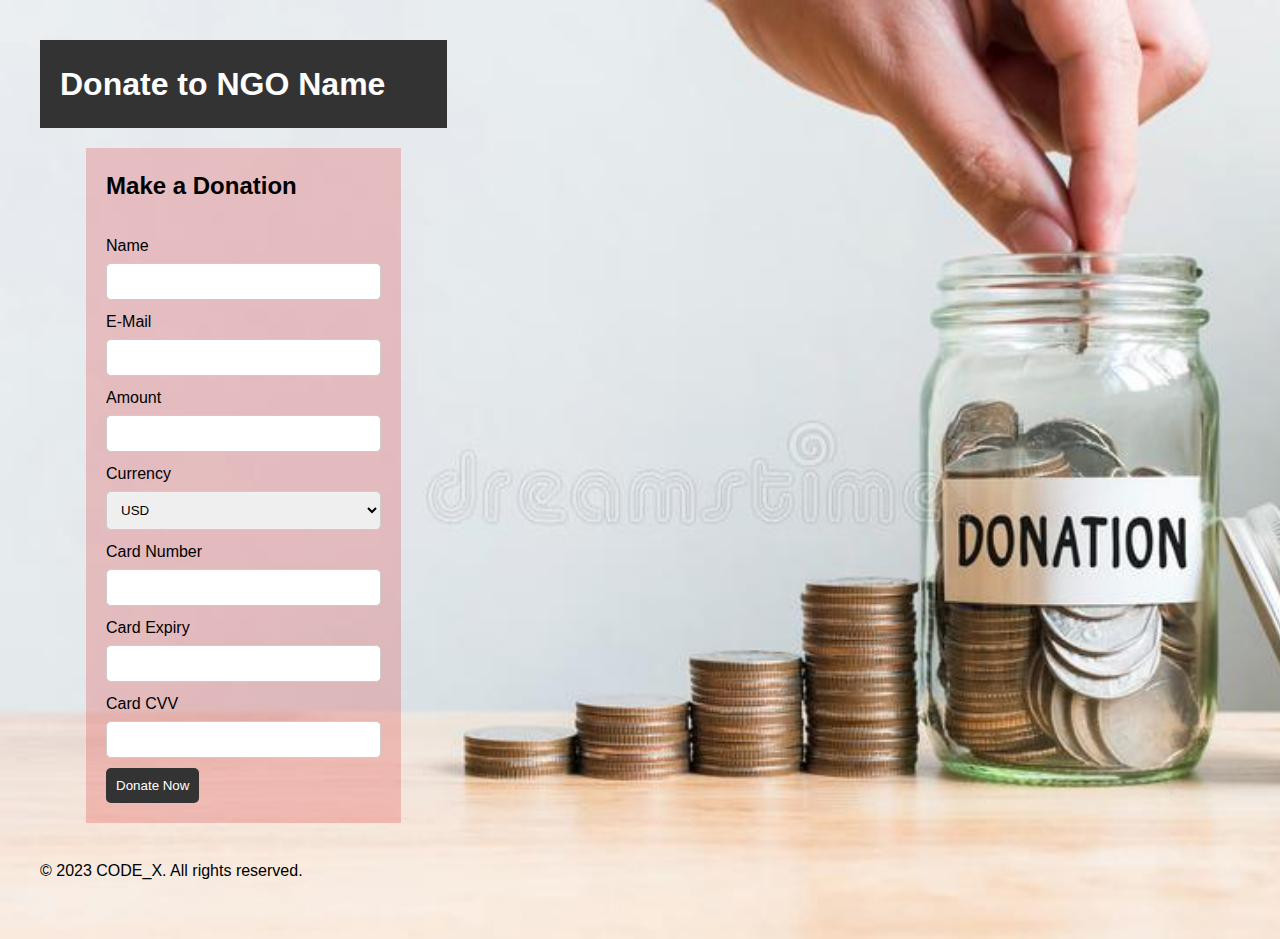
<file: index.html>
<!DOCTYPE html>
<html>
<head>
	<title>Donate | NGO Name</title>
	<link rel="stylesheet" type="text/css" href="style.css">
	<script src="script.js"></script>
</head>
<body>
	<header>
		<h1>Donate to NGO Name</h1>
		<nav>
			<!-- <a href="#">Home</a>
			<a href="#">Projects</a>
			<a href="#">About Us</a>
			<a href="#">Contact Us</a> -->
		</nav>
	</header>
	<main>
		<section id="donation-form">
			<h2>Make a Donation</h2>
			<form>
				<label for="name ">Name</label>
				<input type="text" id="card-expiry" name="card-expiry" required>
				<label for="e-mail">E-Mail</label>
				<input type="text" id="card-expiry" name="card-expiry" required>
				<label for="amount">Amount</label>
				<input type="number" id="amount" name="amount" min="1" step="1" required>
				<label for="currency">Currency</label>
				<select id="currency" name="currency" required>
					<option value="USD">USD</option>
					<option value="EUR">EUR</option>
					<option value="Rupees">Rupees</option>
				</select>
				<label for="card-number">Card Number</label>
				<input type="text" id="card-number" name="card-number" required>
				<label for="card-expiry">Card Expiry</label>
				<input type="text" id="card-expiry" name="card-expiry" required>
				<label for="card-cvv">Card CVV</label>
				<input type="text" id="card-cvv" name="card-cvv" required>
				<button type="submit">Donate Now</button>
			</form>
		</section>
	</main>
	<footer>
		<p>&copy; 2023 CODE_X. All rights reserved.</p>
	</footer>
</body>
</html>
</file>
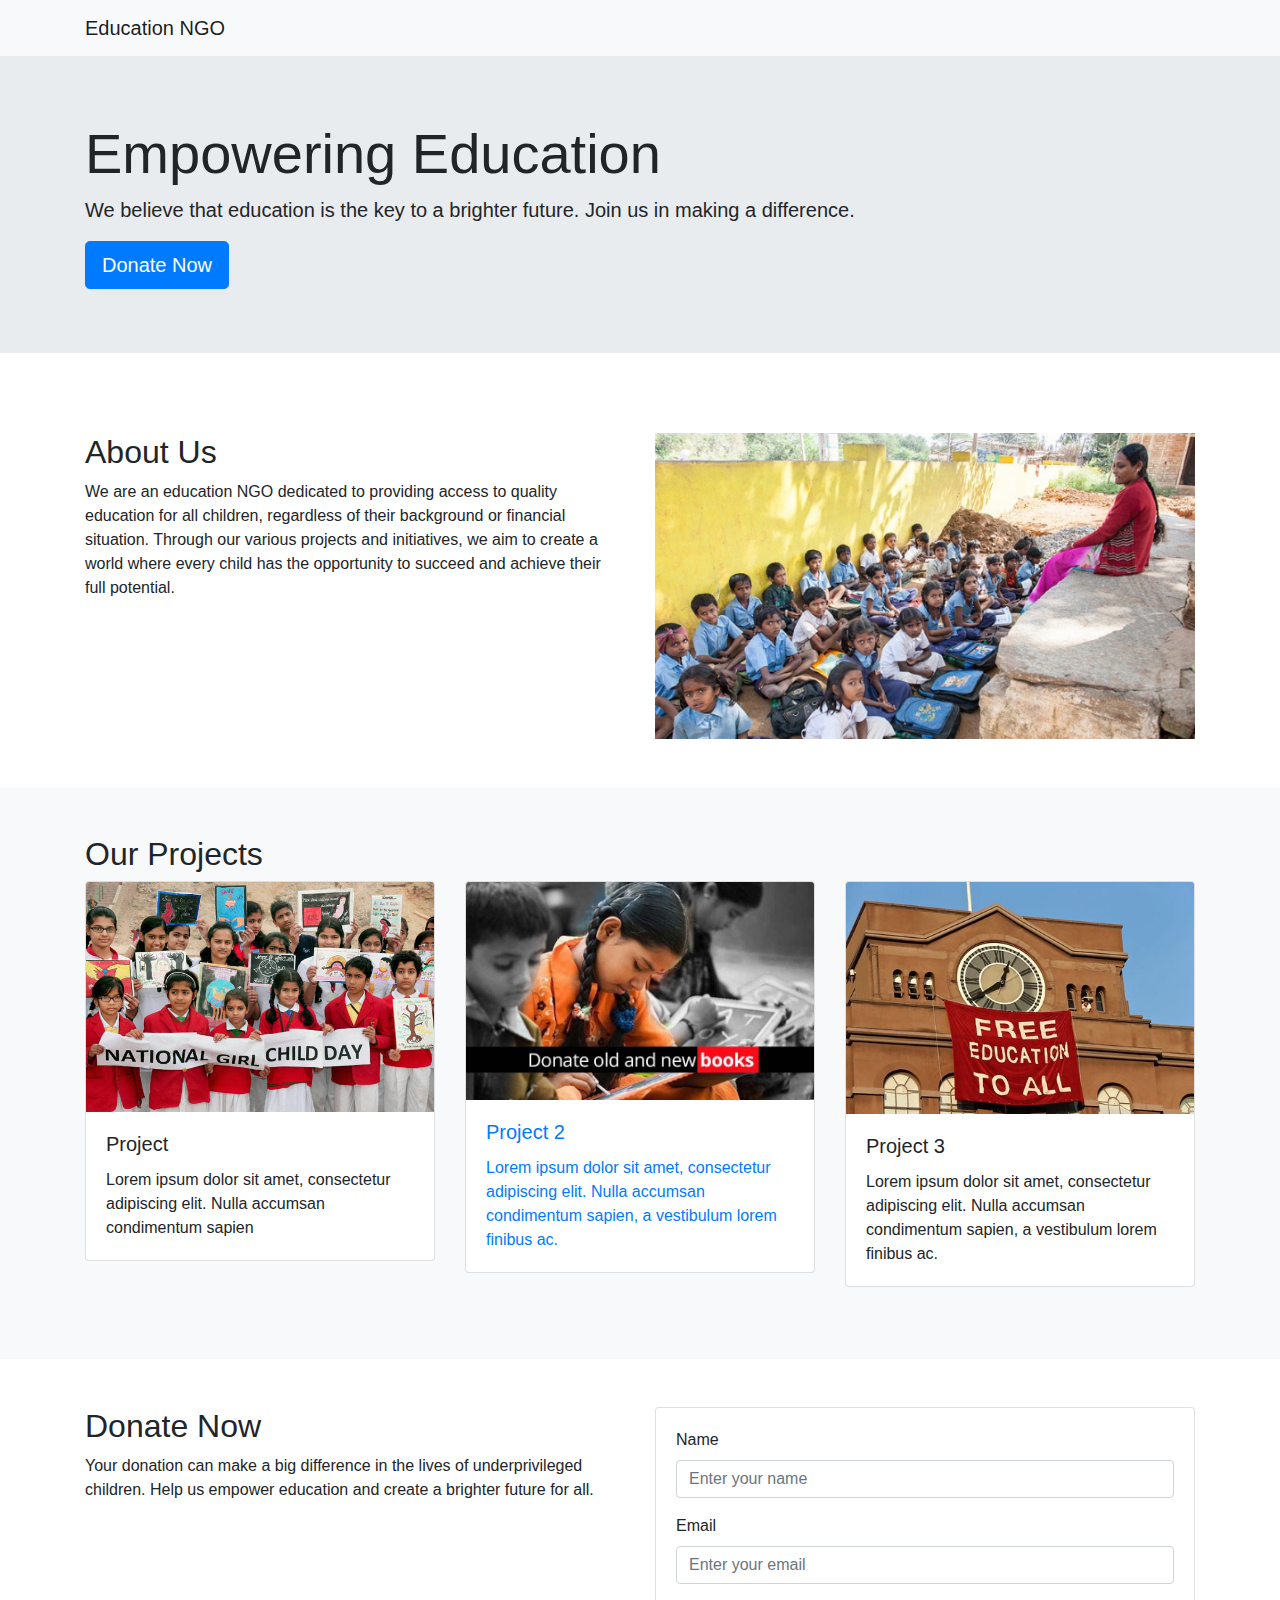
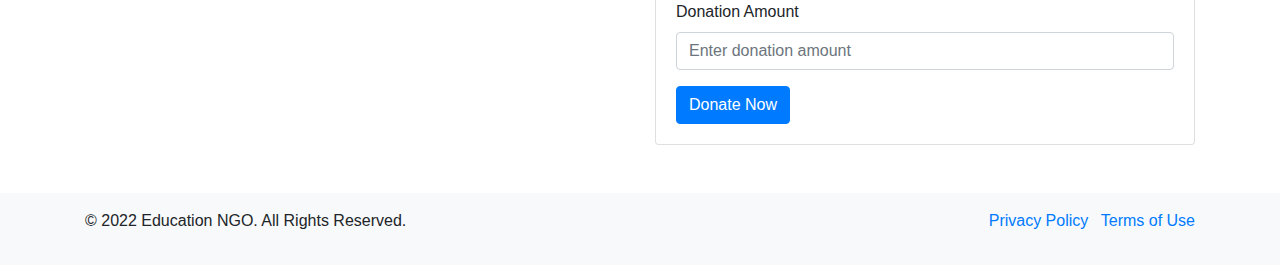
<file: NGO_edu.html>
<!DOCTYPE html>
<html lang="en">
<head>
    <meta charset="UTF-8">
    <meta name="viewport" content="width=device-width, initial-scale=1.0">
    <title>Education NGO</title>
    <!-- Bootstrap CSS -->
    <link rel="stylesheet" href="https://maxcdn.bootstrapcdn.com/bootstrap/4.0.0/css/bootstrap.min.css">
</head>
<body>

    <!-- Navigation Bar -->
    <nav class="navbar navbar-expand-lg navbar-light bg-light">
        <div class="container">
            <a class="navbar-brand" href="#">Education NGO</a>
            <button class="navbar-toggler" type="button" data-toggle="collapse" data-target="#navbarNav" aria-controls="navbarNav" aria-expanded="false" aria-label="Toggle navigation">
              <span class="navbar-toggler-icon"></span>
            </button>
            <!-- <div class="collapse navbar-collapse" id="navbarNav">
                <ul class="navbar-nav ml-auto">
                    <li class="nav-item active">
                        <a class="nav-link" href="#">Home</a>
                    </li>
                    <li class="nav-item">
                        <a class="nav-link" href="#">About Us</a>
                    </li>
                    <li class="nav-item">
                        <a class="nav-link" href="#">Projects</a>
                    </li>
                    <li class="nav-item">
                        <a class="nav-link" href="#">Donate</a>
                    </li>
                    <li class="nav-item">
                        <a class="nav-link" href="#">Contact Us</a>
                    </li>
                </ul>
            </div> -->
        </div>
    </nav>

    <!-- Header Section -->
    <header class="jumbotron jumbotron-fluid">
        <div class="container">
            <h1 class="display-4">Empowering Education</h1>
            <p class="lead">We believe that education is the key to a brighter future. Join us in making a difference.</p>
            <a href="#" class="btn btn-primary btn-lg">Donate Now</a>
        </div>
    </header>

    <!-- About Section -->
    <section id="about" class="py-5">
        <div class="container">
            <div class="row">
                <div class="col-md-6">
                    <h2>About Us</h2>
                    <p>We are an education NGO dedicated to providing access to quality education for all children, regardless of their background or financial situation. Through our various projects and initiatives, we aim to create a world where every child has the opportunity to succeed and achieve their full potential.</p>
                </div>
                <div class="col-md-6">
                    <img src="edu.jpg" class="img-fluid">
                </div>
            </div>
        </div>
    </section>

    <!-- Projects Section -->
    <section id="projects" class="bg-light py-5">
        <div class="container">
            <h2>Our Projects</h2>
            <div class="row">
                <div class="col-md-4">
                    <div class="card mb-4">
                        <img class="card-img-top" src="girl.jpg" alt="Card image cap">
                        <div class="card-body">
                            <h5 class="card-title">Project</h5>
                            <p class="card-text">Lorem ipsum dolor sit amet, consectetur adipiscing elit. Nulla accumsan condimentum sapien
                            </div>
                        </div>
                    </div>
                    <div class="col-md-4">
                        <a href="https://www.ourmeraki.org/?gclid=Cj0KCQiA0oagBhDHARIsAI-BbgfVxWuqhNd-uIEdzz3FAe8FU-3cpxxzjFYsUJXmauqCnZ6OHRxiPhQaAvS6EALw_wcB">
                        <div class="card mb-4">
                            <img class="card-img-top" src="book.jpg" alt="Card image cap">
                            <div class="card-body">
                                <h5 class="card-title">Project 2</h5>
                                <p class="card-text">Lorem ipsum dolor sit amet, consectetur adipiscing elit. Nulla accumsan condimentum sapien, a vestibulum lorem finibus ac.</p>
                            </div>
                        </div></a>
                    </div>
                    <div class="col-md-4">
                        <div class="card mb-4">
                            <img class="card-img-top" src="free.jpg" alt="Card image cap">
                            <div class="card-body">
                                <h5 class="card-title">Project 3</h5>
                                <p class="card-text">Lorem ipsum dolor sit amet, consectetur adipiscing elit. Nulla accumsan condimentum sapien, a vestibulum lorem finibus ac.</p>
                            </div>
                        </div>
                    </div>
                </div>
            </div>
        </section>
        
        <!-- Donate Section -->
        <section id="donate" class="py-5">
            <div class="container">
                <div class="row">
                    <div class="col-md-6">
                        <h2>Donate Now</h2>
                        <p>Your donation can make a big difference in the lives of underprivileged children. Help us empower education and create a brighter future for all.</p>
                    </div>
                    <div class="col-md-6">
                        <div class="card">
                            <div class="card-body">
                                <form>
                                    <div class="form-group">
                                        <label for="name">Name</label>
                                        <input type="text" class="form-control" id="name" placeholder="Enter your name">
                                    </div>
                                    <div class="form-group">
                                        <label for="email">Email</label>
                                        <input type="email" class="form-control" id="email" placeholder="Enter your email">
                                    </div>
                                    <div class="form-group">
                                        <label for="amount">Donation Amount</label>
                                        <input type="text" class="form-control" id="amount" placeholder="Enter donation amount">
                                    </div>
                                    <button type="submit" class="btn btn-primary">Donate Now</button>
                                </form>
                            </div>
                        </div>
                    </div>
                </div>
            </div>
        </section>
        
        <!-- Footer Section -->
        <footer class="bg-light py-3">
            <div class="container">
                <div class="row">
                    <div class="col-md-6">
                        <p>&copy; 2022 Education NGO. All Rights Reserved.</p>
                    </div>
                    <div class="col-md-6">
                        <ul class="list-inline text-right">
                            <li class="list-inline-item"><a href="#">Privacy Policy</a></li>
                            <li class="list-inline-item"><a href="#">Terms of Use</a></li>
                        </ul>
                    </div>
                </div>
            </div>
        </footer>
        
        <!-- jQuery and Bootstrap JS -->
        <!-- <script src="https://code.jquery.com/jquery-3.2.1.slim.min.js"></script>
        <script src="https://maxcdn.bootstrapcdn.com/bootstrap/4.0. -->
</file>
<file: style.css>
body {
	background-image: url("donate.jpg");
	backface-visibility: visible;
    background-size: 1000px 1000px;
    width: 100%;
    height: 100%;
	/* margin: 0;
    padding: 0; */
    background-size: cover;
    background-repeat: no-repeat;
	margin: 0;
	padding: 0;
	font-family: Arial, sans-serif;
	font-size: 16px;
	line-height: 1.5;
	width: calc(33.33% - 20px);
    margin: 20px;
    padding: 20px;
    background-color: #f2f2f25e;
	font-family: Arial, sans-serif;
    background-color: #E8E8E8;

}

header {
	background-color: #333;
	color: #fff;
	padding: 20px;
}

header h1 {
	margin: 0;
}

nav {
	display: flex;
	flex-wrap: wrap;
	justify-content: space-between;
}

nav a {
	color: #fff;
	text-decoration: none;
	padding: 10px;
}

main {
	padding: 20px;
}

#donation-form {
	max-width: 600px;
	margin: 0 auto;
}

#donation-form h2 {
	margin-top: 0;
}

form {
	display: flex;
	flex-wrap: wrap;
	justify-content: space-between;
}

label {
	flex-basis: 100%;
	margin-top: 10px;
}
section {
    width: calc(80.33% - 20px);
    margin: 20px;
    padding: 20px;
    background-color: #e133333e;
  }

input,
select {
	flex-basis: 100%;
	padding: 10px;
	margin-top: 5px;
	border: 1px solid #ccc;
	border-radius: 5px;
}

button[type="submit"] {
	padding: 10px;
	background-color: #333;
	color: #fff;
	border: none;
	border-radius: 5px;
	cursor: pointer;
	margin-top: 10px;
}

button[type="submit"]:hover {
	background-color: #444;
}
</file>
